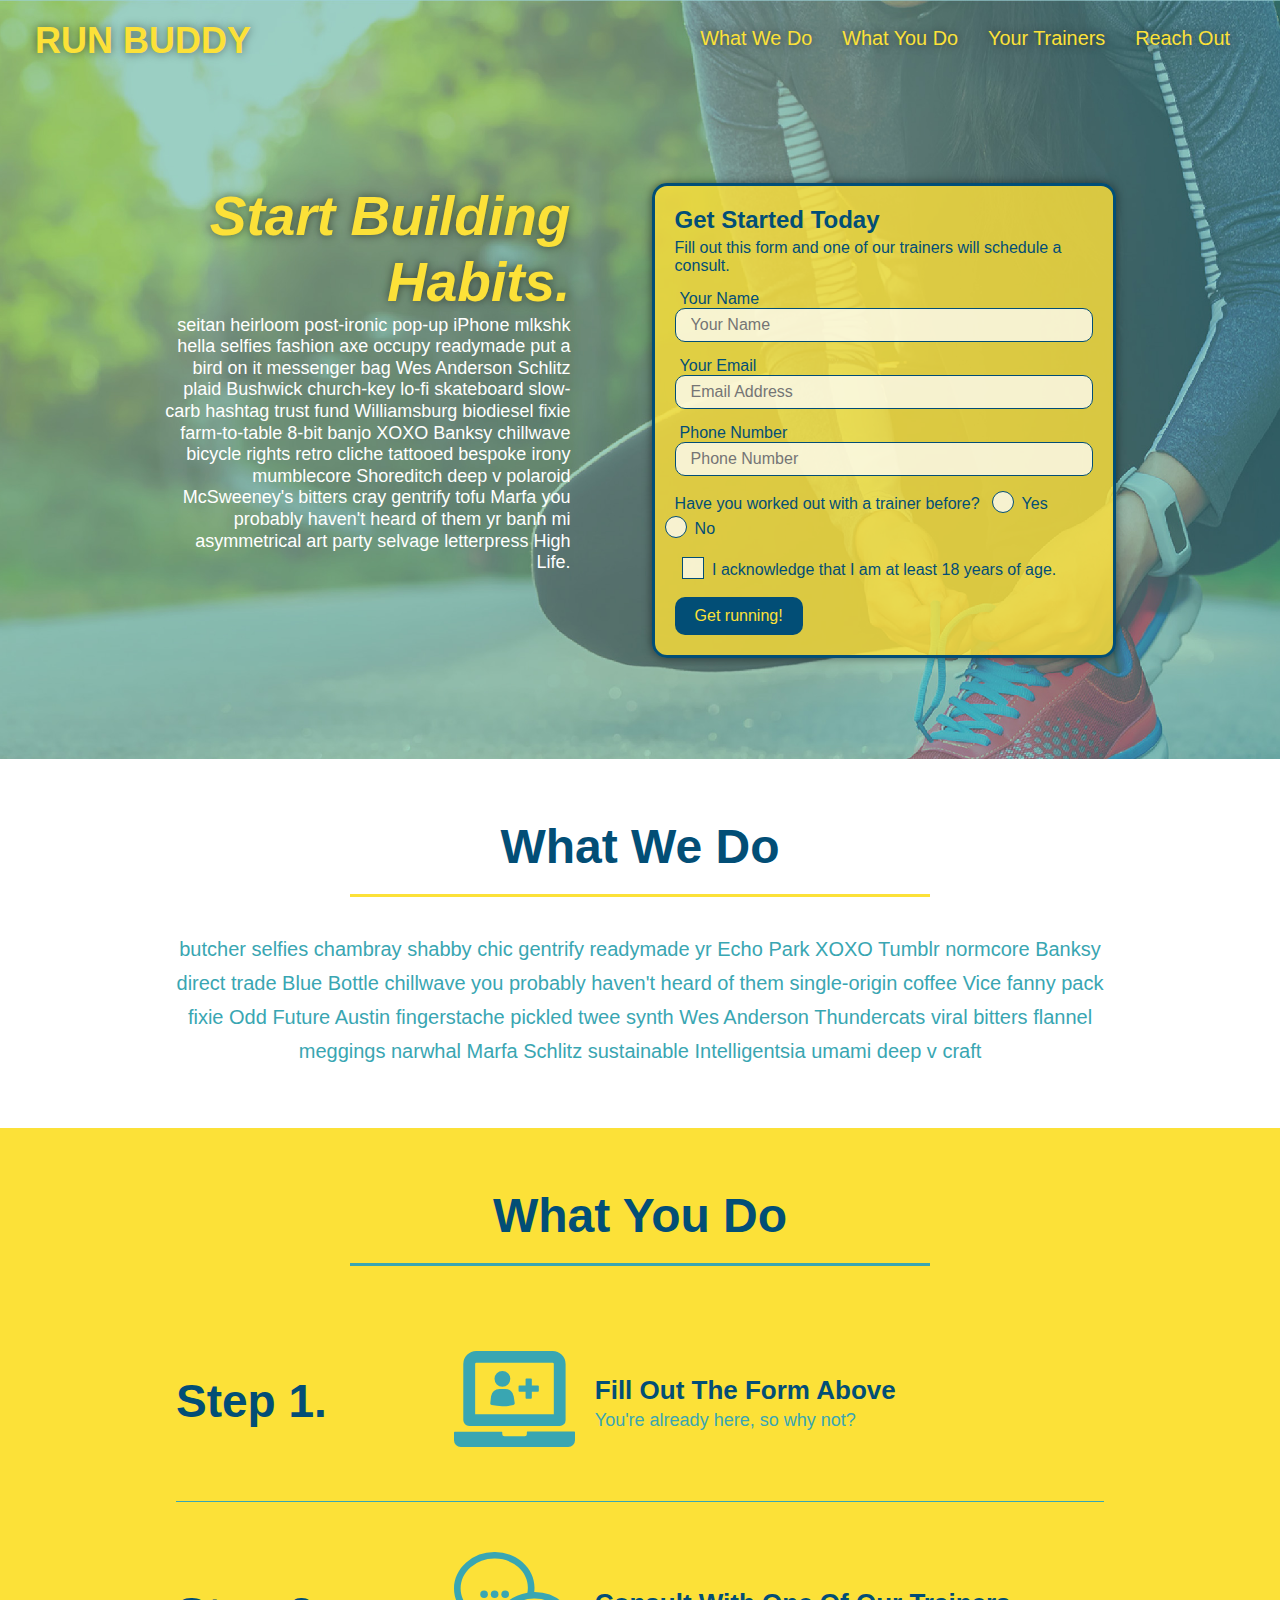
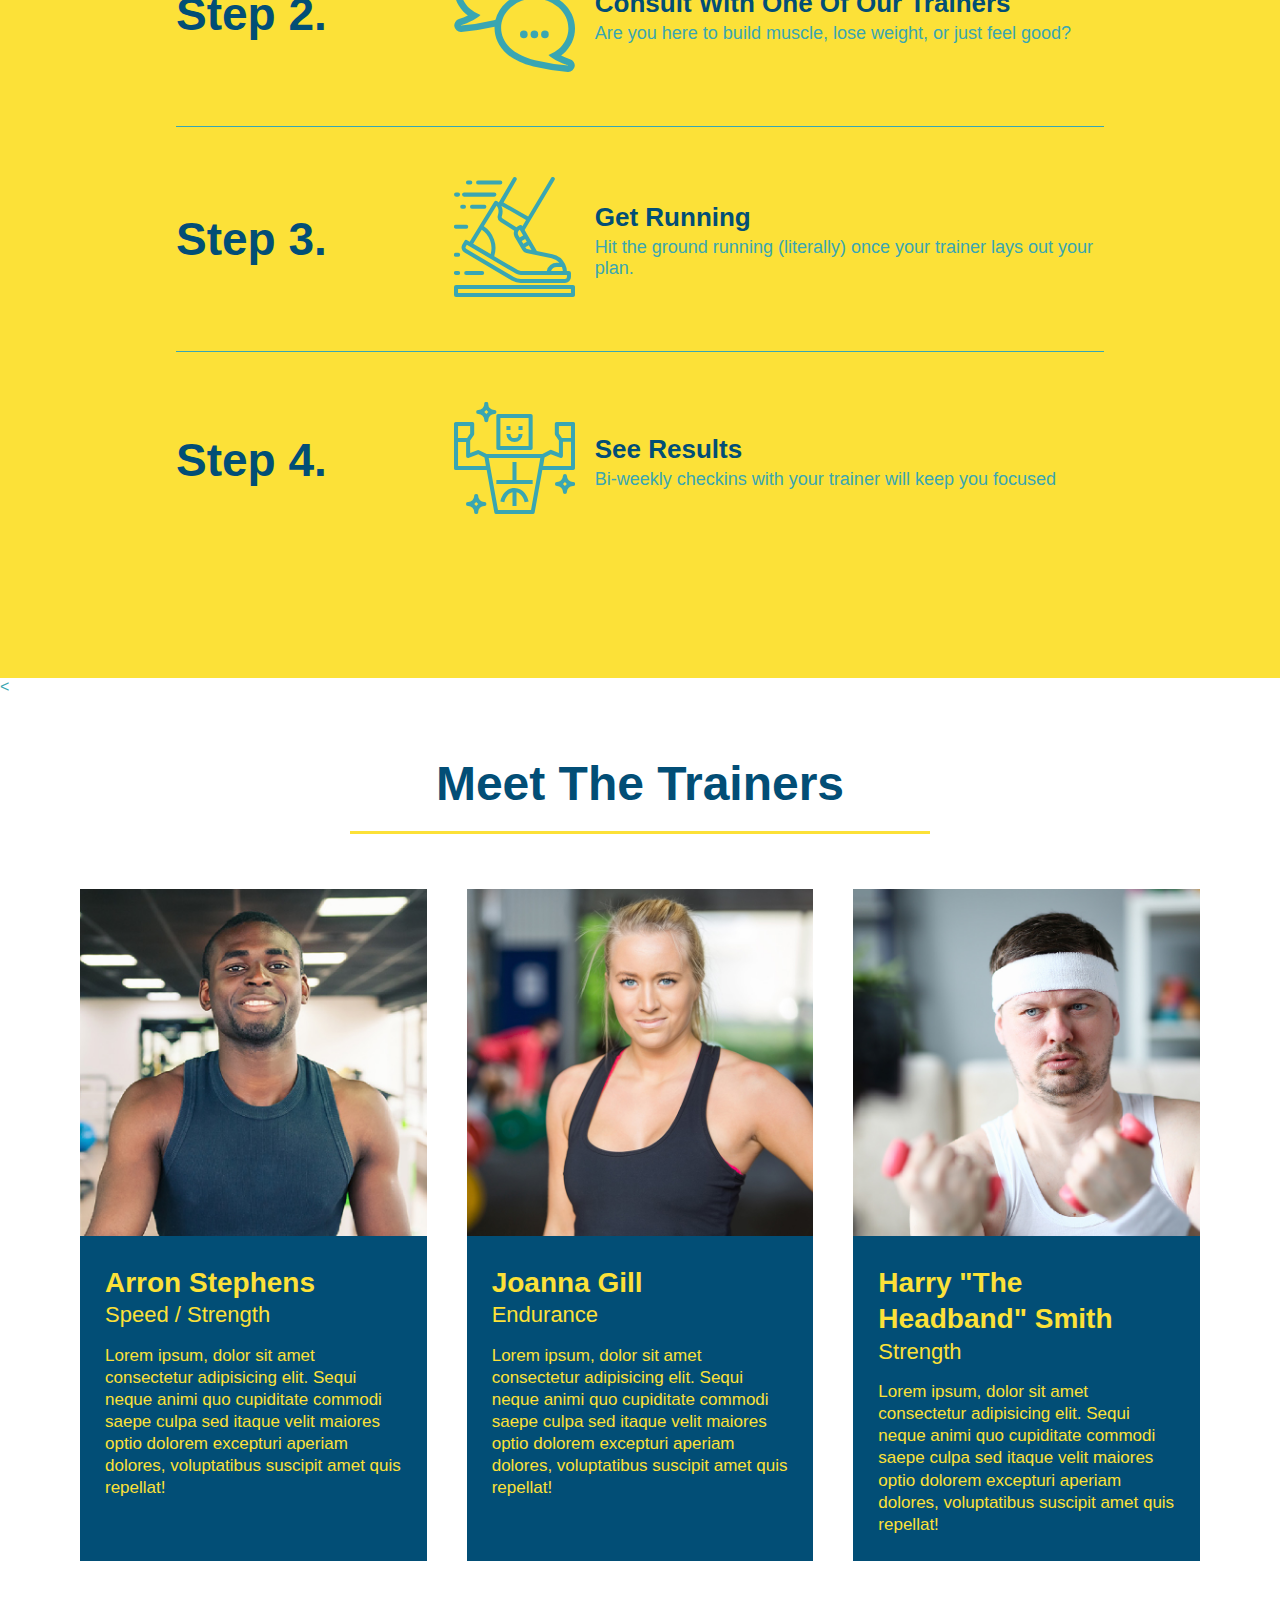
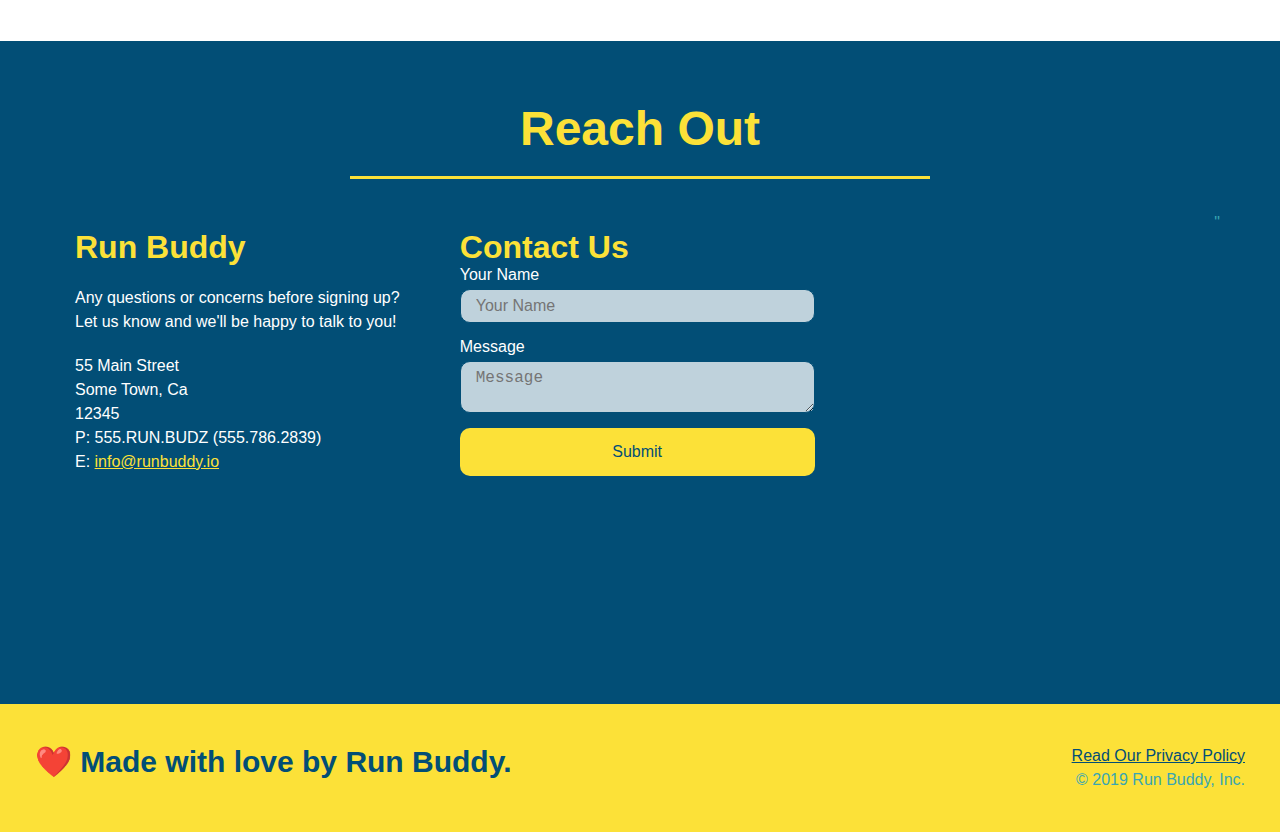
<file: index.html>
<!DOCTYPE html>
<html lang="en">
  <head>
    <meta charset="UTF-8" />
    <meta name="viewport" content="width=device-width, initial-scale=1.0" />
    <link rel="stylesheet" href="./assets/css/style.css">
    <title>Run Buddy</title>
  </head>
  <body>
    <!-- navigation tags - block level element -->
    <header>
      <h1>
        <a href="/">RUN BUDDY</a>
      </h1>
      <nav>
        <ul>
          <li>
            <a href="#what-we-do">What We Do</a>
          </li>
          <li>
            <a href="#what-you-do">What You Do</a>
          </li>
          <li>
            <a href="#your-trainers">Your Trainers</a>
          </li>
          <li>
            <a href="#reach-out">Reach Out</a>
          </li>
        </ul>
      </nav>
    </header>
    <!-- end navigation -->
    
<!-- hero/jumbotron -->
<section class="hero">
    <div class="hero-cta">
      <h2>Start Building Habits.</h2>
      <p>
        seitan heirloom post-ironic pop-up iPhone mlkshk hella selfies fashion axe occupy readymade put a bird on it
        messenger bag Wes Anderson Schlitz plaid Bushwick church-key lo-fi skateboard slow-carb hashtag trust fund
        Williamsburg biodiesel fixie farm-to-table 8-bit banjo XOXO Banksy chillwave bicycle rights retro cliche
        tattooed bespoke irony mumblecore Shoreditch deep v polaroid McSweeney's bitters cray gentrify tofu Marfa you
        probably haven't heard of them yr banh mi asymmetrical art party selvage letterpress High Life.
      </p>
    </div>

    <div class="hero-form">
      <h3>Get Started Today</h3>
      <p>Fill out this form and one of our trainers will schedule a consult.</p>
      <form>
        <label for="name">Your Name</label>
        <input type="text" placeholder="Your Name" id="name" name="name" class="form-input" />
        <label for="email">Your Email</label>
        <input type="email" placeholder="Email Address" id="email" name="email" class="form-input" />
        <label for="phone">Phone Number</label>
        <input type="tel" placeholder="Phone Number" name="phone" id="phone" class="form-input" />
        <p>
            Have you worked out with a trainer before?
            <span class="radio-wrapper">
              <input type="radio" name="trainer-confirm" id="trainer-yes" />
              <label for="trainer-yes">Yes</label>
            </span>
            <span class="radio-wrapper">
              <input type="radio" name="trainer-confirm" id="trainer-no" />
              <label for="trainer-no">No</label>
            </span>
          </p>
          <p>
            <span class="checkbox-wrapper">
              <input type="checkbox" name="age-confirm" id="checkbox" />
              <label for="checkbox">I acknowledge that I am at least 18 years of age.</label>
            </span>
          </p>
        <button type="submit">
          Get running!
        </button>
      </form>
    </div>
  </section>
  <!-- end hero -->

   <!-- "what we do" start - <section> -->
    <section id="what-we-do" class="intro">
        <div class="flex-row">
          <h2 class="section-title primary-border">
            What We Do
          </h2>
        </div>
        <div class="flex-row">
          <p>
            butcher selfies chambray shabby chic gentrify readymade yr Echo Park XOXO Tumblr normcore Banksy direct trade  Blue Bottle chillwave you probably haven't heard of them single-origin coffee Vice fanny pack fixie Odd Future Austin fingerstache pickled twee synth Wes Anderson Thundercats viral bitters flannel meggings narwhal Marfa Schlitz sustainable Intelligentsia umami deep v craft
          </p>
        </div>
      </section>
      <!-- end "what we do" -->

    <!-- "what you do" start -->
    <section id="what-you-do" class="steps">
        <div class="flex-row">
          <h2 class="section-title secondary-border">
            What You Do
          </h2> 
        </div>
        <div class="step">
          <h3>Step 1.</h3>
          <div class="step-info">
            <div class="step-img">
              <img src="./assets/images/step-1.svg" alt="" />
            </div>
            <div class="step-text">
              <h4>Fill Out The Form Above</h4>
              <p>You're already here, so why not?</p>
            </div>
          </div>
        </div>
        <div class="step">
          <h3>Step 2.</h3>
          <div class="step-info">
            <div class="step-img">
              <img src="./assets/images/step-2.svg" alt="" />
            </div>
            <div class="step-text">
              <h4>Consult With One Of Our Trainers</h4>
              <p>Are you here to build muscle, lose weight, or just feel good?</p>
            </div>
          </div>
        </div>
        <div class="step">
          <h3>Step 3.</h3>
          <div class="step-info">
            <div class="step-img">
              <img src="./assets/images/step-3.svg" alt="" />
            </div>
            <div class="step-text">
              <h4>Get Running</h4>
              <p>Hit the ground running (literally) once your trainer lays out your plan.</p>
            </div>
          </div>
        </div>
        <div class="step">
          <h3>Step 4.</h3>
          <div class="step-info">
            <div class="step-img">
              <img src="./assets/images/step-4.svg" alt="" />
            </div>
            <div class="step-text">
              <h4>See Results</h4>
              <p>Bi-weekly checkins with your trainer will keep you focused</p>
            </div>
          </div>
        </div>
      </section>
      <!-- "what you do" end -->

    < <!-- "meet the trainers" start -->
    <section id="your-trainers">
      <div class="flex-row">
        <h2 class="section-title primary-border">
          Meet The Trainers
        </h2>
      </div>

      <div class="trainers">
        <article class="trainer">
          <img src="./assets/images/trainer-1.jpg" alt="Arron Stephens in his workout clothes, ready to pump iron" />
          <div class="trainer-bio">
            <h3 class="trainer-name">Arron Stephens</h3>
            <h4 class="trainer-role">Speed / Strength</h4>
            <p>Lorem ipsum, dolor sit amet consectetur adipisicing elit. Sequi neque animi quo cupiditate commodi saepe culpa sed itaque velit maiores optio dolorem excepturi aperiam dolores, voluptatibus suscipit amet quis repellat!</p>
          </div>
        </article>

        <article class="trainer">
          <img src="./assets/images/trainer-2.jpg" alt="Joanna Gill cooling off after a work out" />
          <div class="trainer-bio">
            <h3 class="trainer-name">Joanna Gill</h3>
            <h4 class="trainer-role">Endurance</h4>
            <p>Lorem ipsum, dolor sit amet consectetur adipisicing elit. Sequi neque animi quo cupiditate commodi saepe culpa sed itaque velit maiores optio dolorem excepturi aperiam dolores, voluptatibus suscipit amet quis repellat!</p>
            </div>
          </article>

        <article class="trainer">
          <img src="./assets/images/trainer-3.jpg" alt="Harry Smith wearing a headband and lifting comically small pink weights" />
          <div class="trainer-bio">
            <h3 class="trainer-name">Harry "The Headband" Smith</h3>
            <h4 class="trainer-role">Strength</h4>
            <p>Lorem ipsum, dolor sit amet consectetur adipisicing elit. Sequi neque animi quo cupiditate commodi saepe culpa sed itaque velit maiores optio dolorem excepturi aperiam dolores, voluptatibus suscipit amet quis repellat!</p>
          </div>
        </article>
      </div>
    </section>
    <!-- "meet the trainers" end -->

    <!-- "reach out" section -->
    
    <section id="reach-out" class="contact">
        <div class="flex-row">
            <h2 class="section-title primary-border">
            Reach Out
            </h2>
        </div>

        <div class="contact-info">
            <div>
                <h3>Run Buddy</h3>
                <p>
                  Any questions or concerns before signing up? 
                  <br/>
                  Let us know and we'll be happy to talk to you!
                </p>
      
                <address>
                  55 Main Street <br/>
                  Some Town, Ca <br/>
                  12345<br/>
                  P: 555.RUN.BUDZ (555.786.2839)<br/>
                  E: <a href="mailto:info@runbuddy.io">info@runbuddy.io</a>
                </address>

              </div>

          <div class="contact-form">
            <h3>Contact Us</h3>
            <form>
              <label for="contact-name">Your Name</label>
              <input type="text" id="contact-name" placeholder="Your Name" />
          
              <label for="contact-message">Message</label>
              <textarea id="contact-message" placeholder="Message"></textarea>
          
              <button type="submit">Submit</button>
            </form>
          </div>

        <iframe src=https://www.google.com/maps/embed?pb=!1m18!1m12!1m3!1d3221.8975491478514!2d-86.80484914850139!3d36.14470771192203!2m3!1f0!2f0!3f0!3m2!1i1024!2i768!4f13.1!3m3!1m2!1s0x886466a4a6ef8047%3A0xea511455173915d6!2sVanderbilt%20University!5e0!3m2!1sen!2sus!4v1619029261728!5m2!1sen!2sus" 
                    width="400" 
                    height="400" 
                    style="border:0;" 
                    allowfullscreen="" 
                    loading="lazy">
                </iframe>" 
        </div>
      </section>
      <!-- "reach out" end -->

    <!-- footer -->
    <footer>
        <h2>❤️ Made with love by Run Buddy.</h2>
        <div>
          <a href="./privacy-policy.html">Read Our Privacy Policy</a><br/>
          &copy; 2019 Run Buddy, Inc.
        </div>
      </footer>
      <!-- footer end -->
    </body>

</html>
</file>
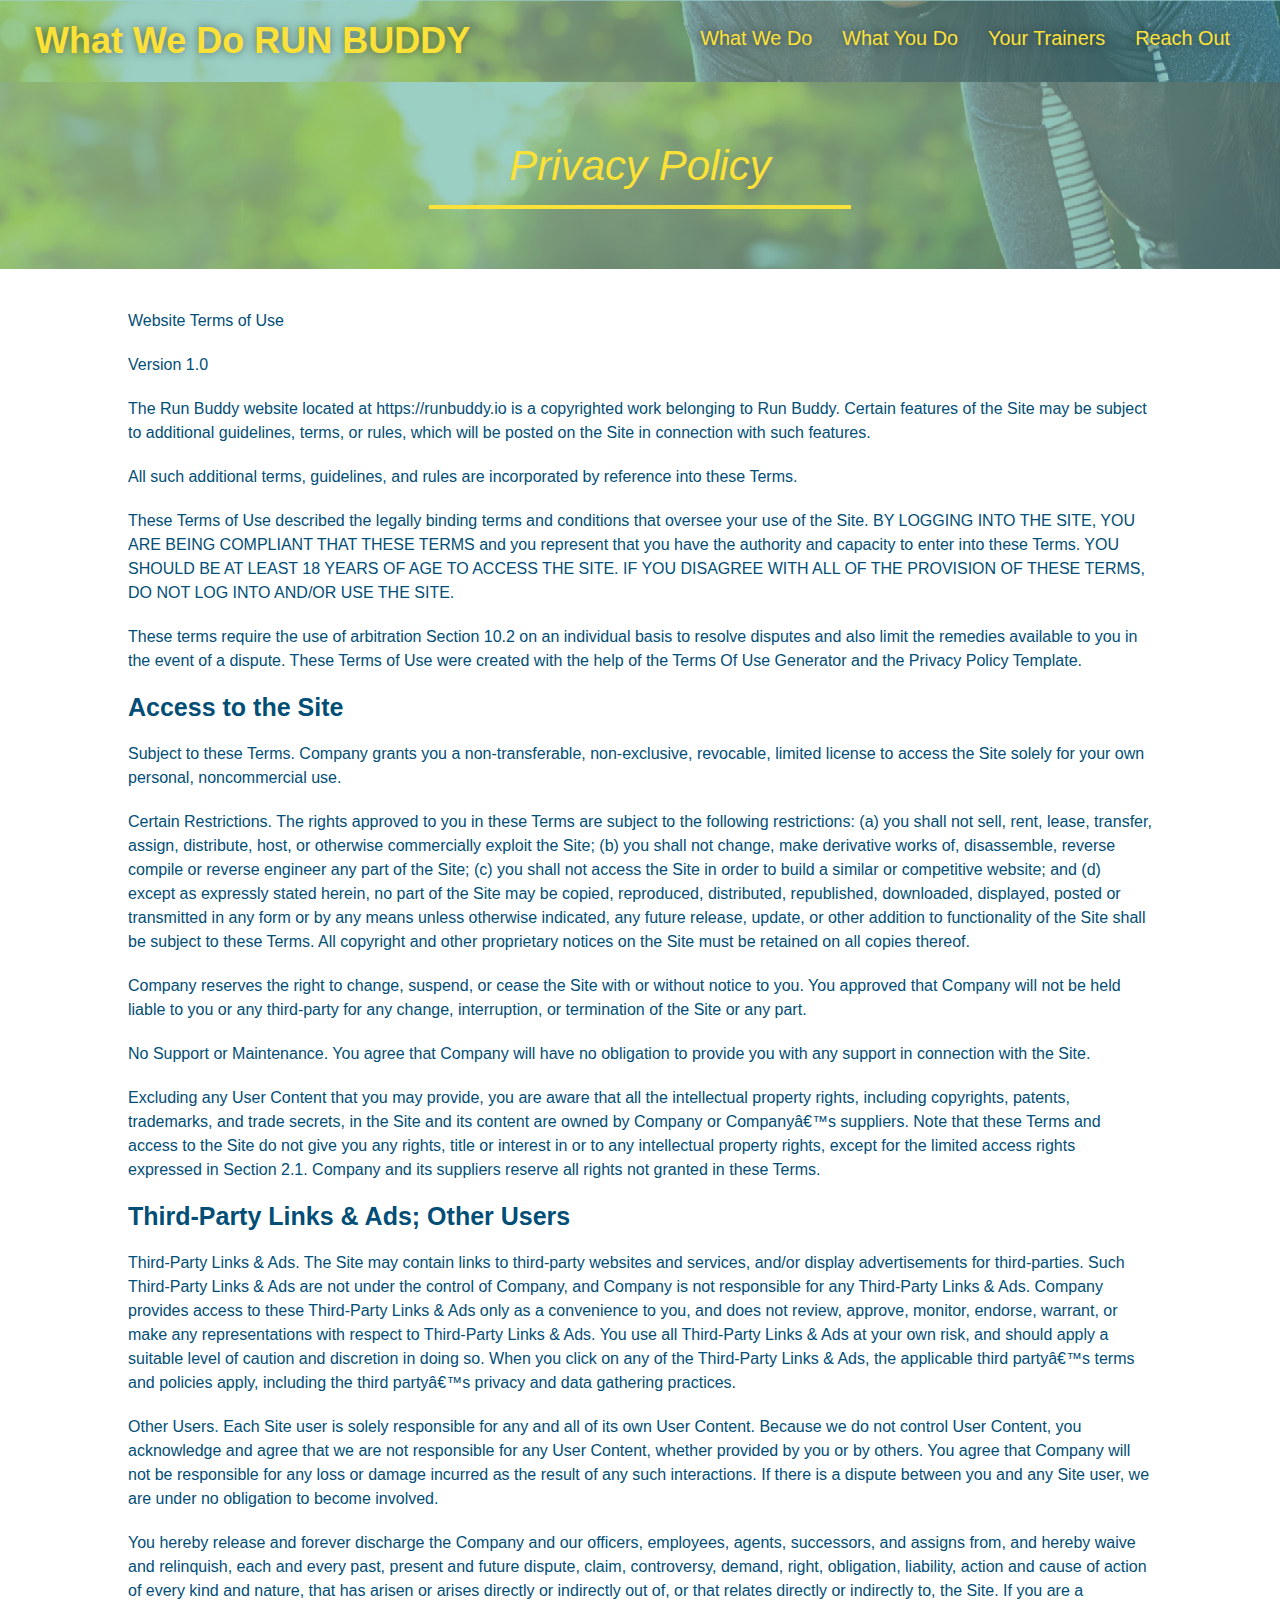
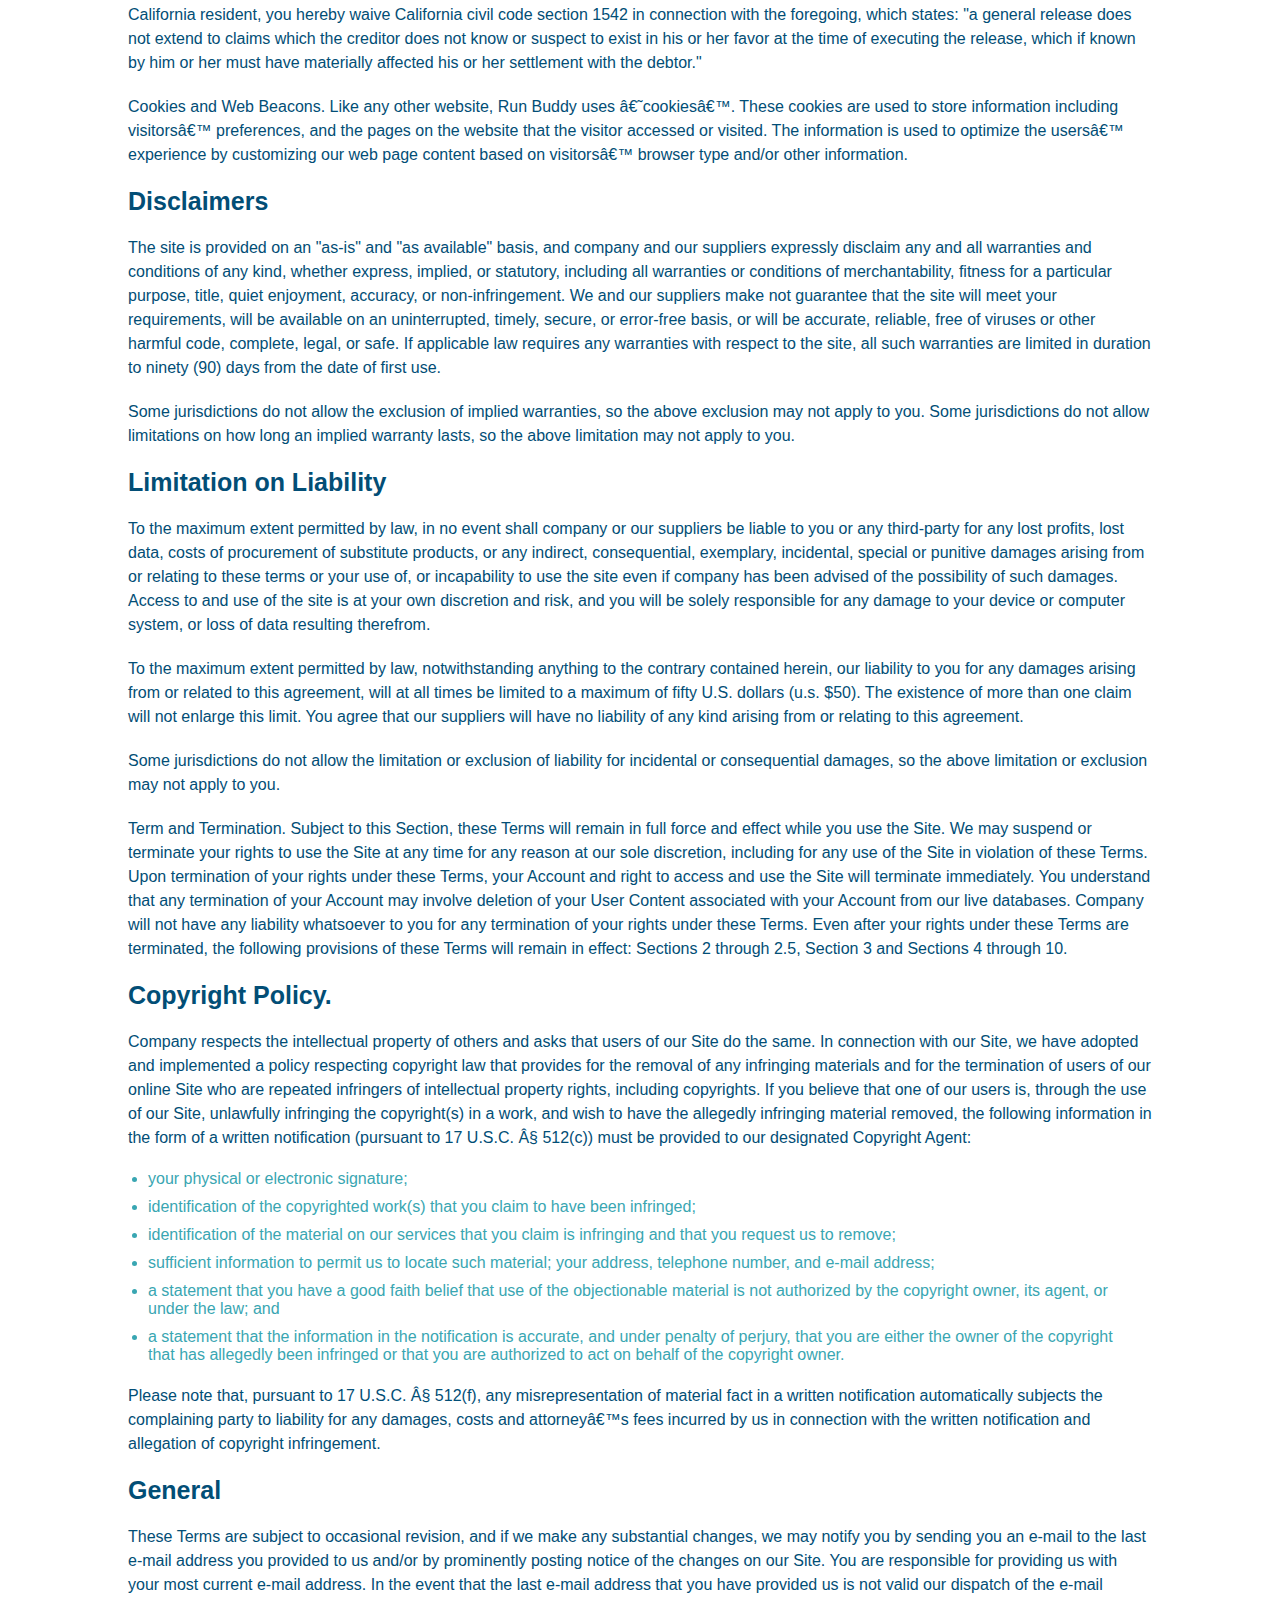
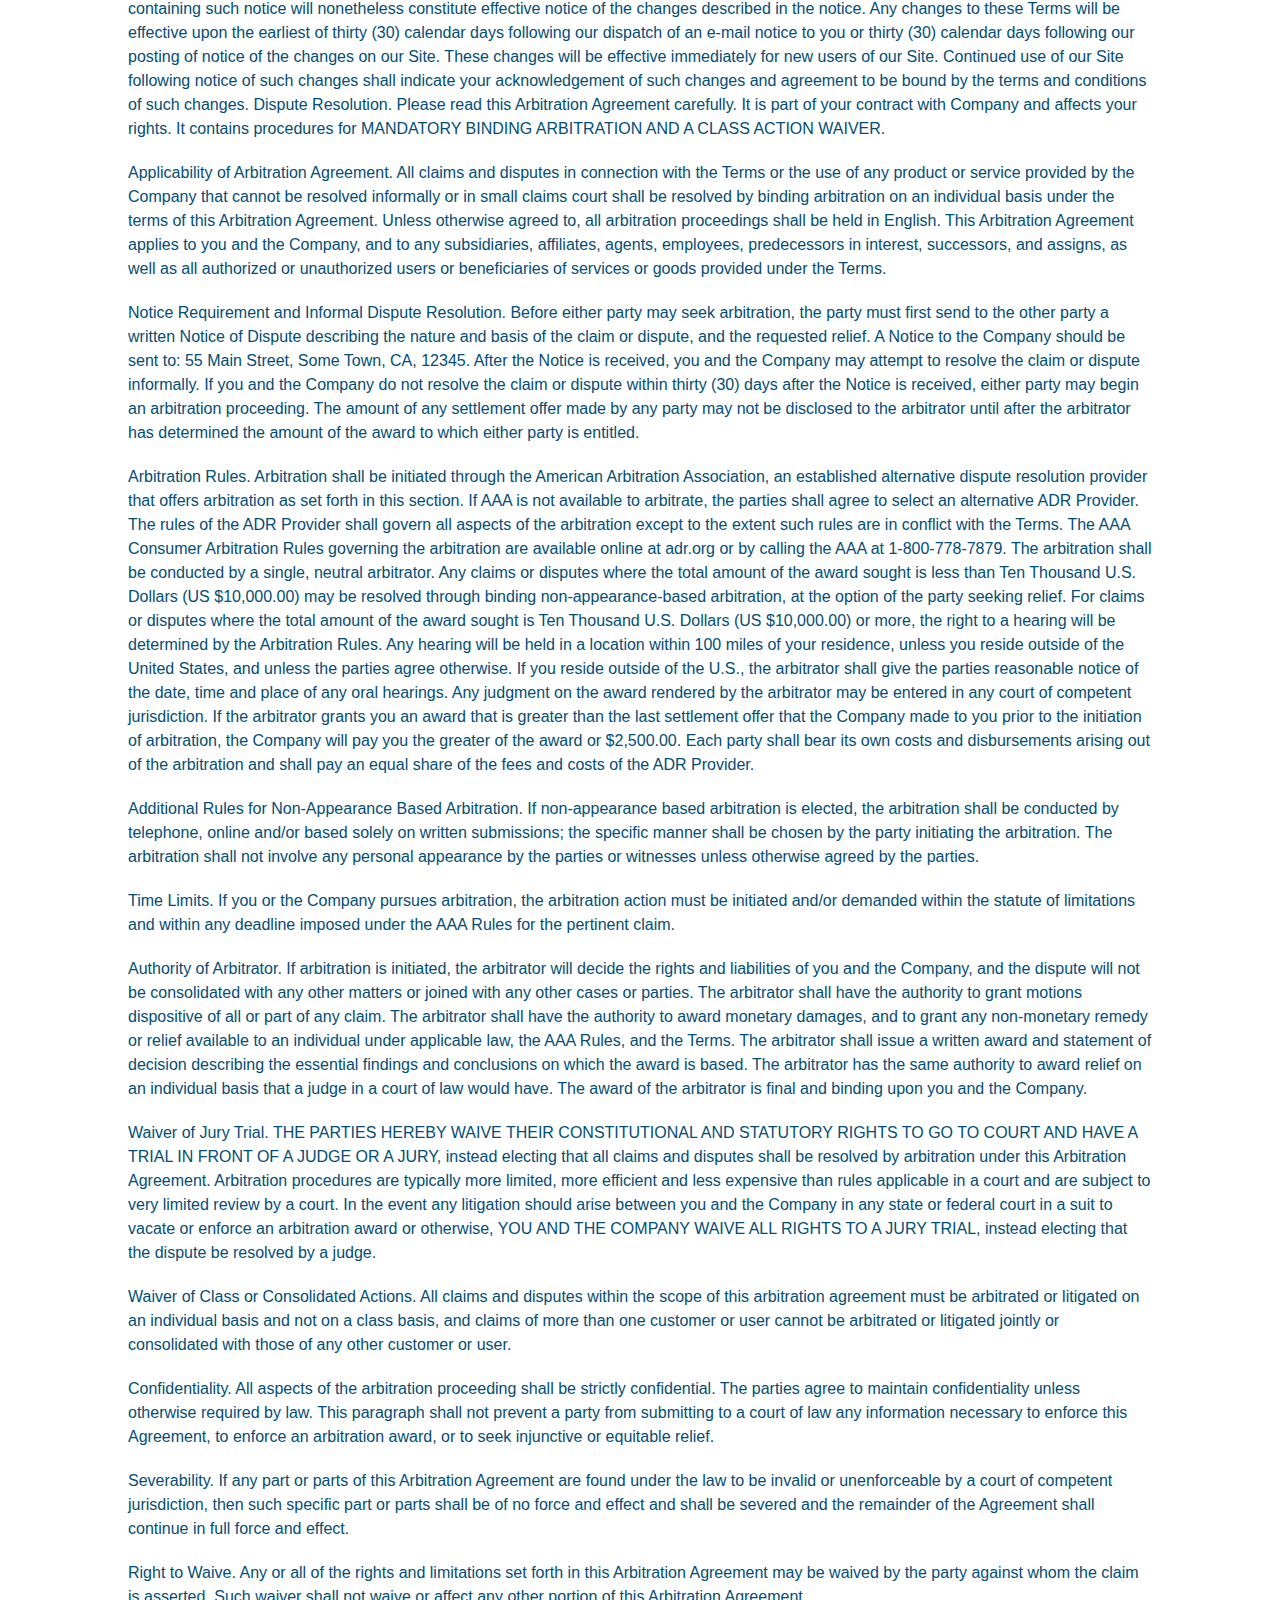
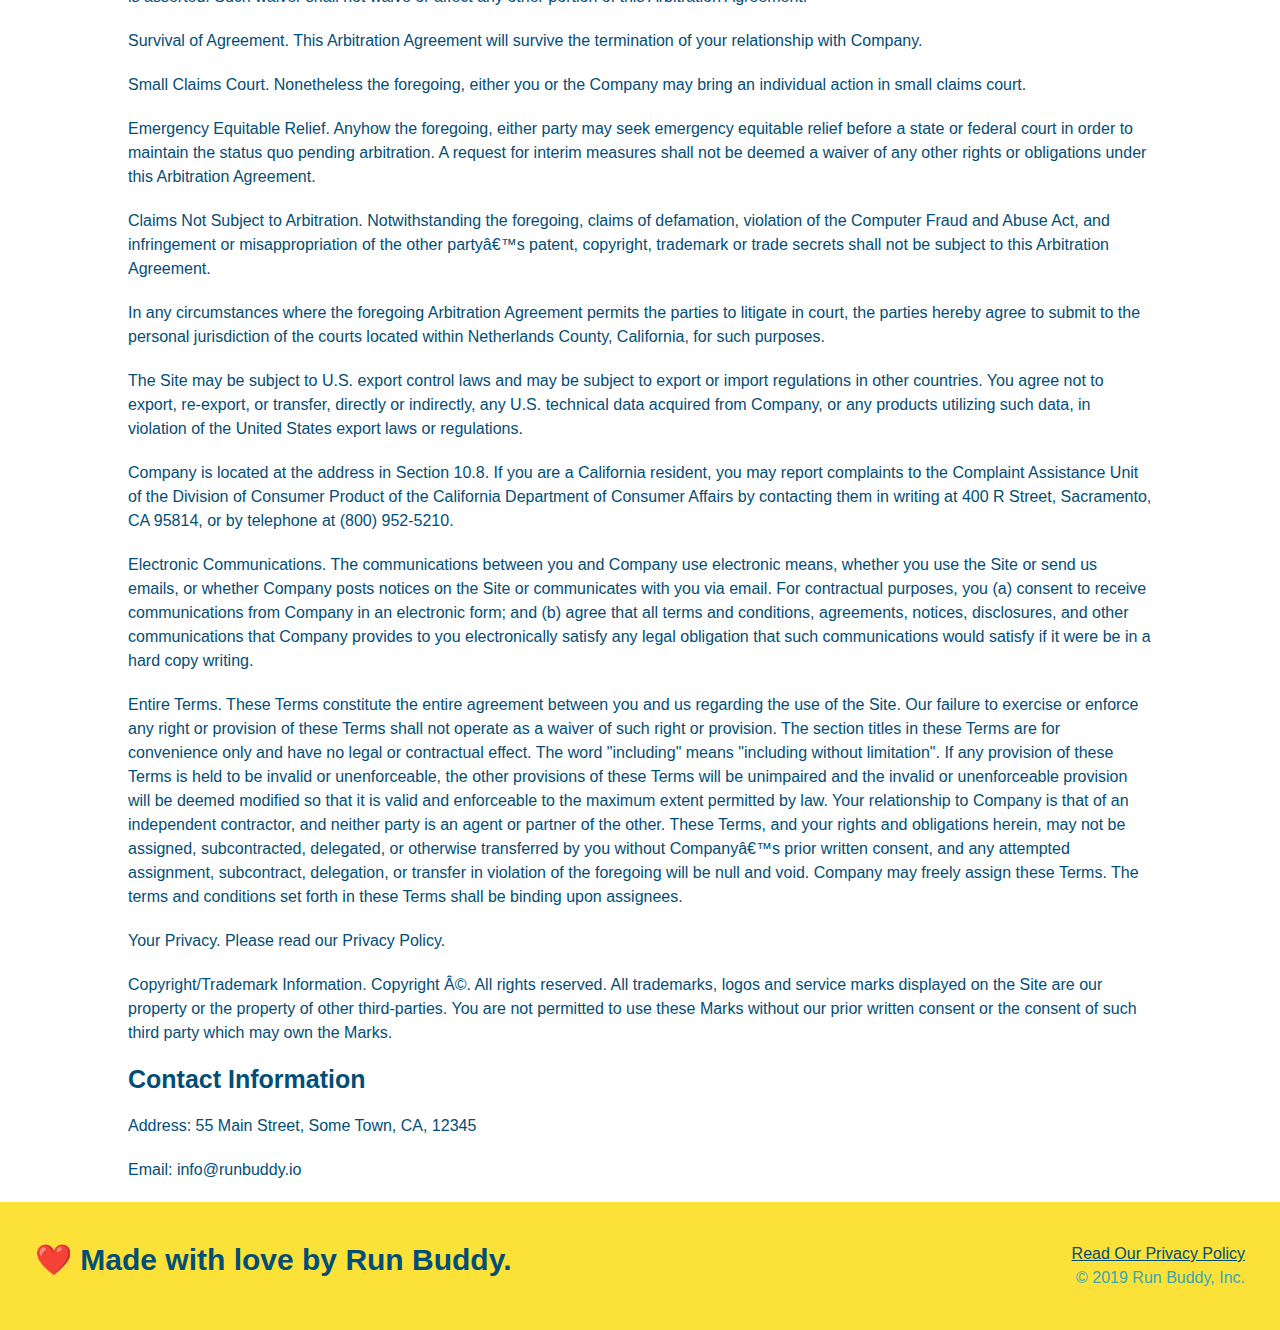
<file: privacy-policy.html>
<!DOCTYPE html>
<html lang="en">
  <head>
    <meta charset="UTF-8" />
    <title>Privacy Policy - Run Buddy</title>
    <link rel="stylesheet" href="./assets/css/style.css" />
    <link rel="stylesheet" href="./assets/css/secondary-styles.css" />
    <body>
    <header>
        <h1> 
            <a href="./index.html#what-we-do">What We Do</a>
            RUN BUDDY
        </a>
        </h1>
        <nav>
            <!-- Unordered list element -->
            <ul>
                <!-- List item element -->
                <li>
                    <!-- Anchor element -->
                    <a href="./index.html#what-we-do">What We Do</a>
                </li>
                <li>
                  <a href="./index.html#what-you-do">What You Do</a>
                </li>
                <li>
                  <a href="./index.html#your-trainers">Your Trainers</a>
                </li>
                <li>
                  <a href="./index.html#reach-out">Reach Out</a>
                </li>
            </ul>
        </nav>
    </header>
  
    <section class="hero">
        <h2 class="page-title">
            Privacy Policy
          </h2>
    </section>
    
    <article class="secondary-content">
        <p>
            Website Terms of Use
          </p>
    
          <p>
            Version 1.0
          </p>
    
          <p>
            The Run Buddy website located at https://runbuddy.io is a copyrighted work belonging to Run Buddy. Certain
            features of the Site may be subject to additional guidelines, terms, or rules, which will be posted on the Site
            in connection with such features.
          </p>
    
          <p>
            All such additional terms, guidelines, and rules are incorporated by reference into these Terms.
          </p>
    
          <p>
            These Terms of Use described the legally binding terms and conditions that oversee your use of the Site. BY
            LOGGING INTO THE SITE, YOU ARE BEING COMPLIANT THAT THESE TERMS and you represent that you have the authority
            and capacity to enter into these Terms. YOU SHOULD BE AT LEAST 18 YEARS OF AGE TO ACCESS THE SITE. IF YOU
            DISAGREE WITH ALL OF THE PROVISION OF THESE TERMS, DO NOT LOG INTO AND/OR USE THE SITE.
          </p>
    
          <p>
            These terms require the use of arbitration Section 10.2 on an individual basis to resolve disputes and also
            limit the remedies available to you in the event of a dispute. These Terms of Use were created with the help of
            the Terms Of Use Generator and the Privacy Policy Template.
          </p>
    
          <h3>
            Access to the Site
          </h3>
    
          <p>
            Subject to these Terms. Company grants you a non-transferable, non-exclusive, revocable, limited license to
            access the Site solely for your own personal, noncommercial use.
          </p>
    
          <p>
            Certain Restrictions. The rights approved to you in these Terms are subject to the following restrictions: (a)
            you shall not sell, rent, lease, transfer, assign, distribute, host, or otherwise commercially exploit the Site;
            (b) you shall not change, make derivative works of, disassemble, reverse compile or reverse engineer any part of
            the Site; (c) you shall not access the Site in order to build a similar or competitive website; and (d) except
            as expressly stated herein, no part of the Site may be copied, reproduced, distributed, republished, downloaded,
            displayed, posted or transmitted in any form or by any means unless otherwise indicated, any future release,
            update, or other addition to functionality of the Site shall be subject to these Terms. All copyright and other
            proprietary notices on the Site must be retained on all copies thereof.
          </p>
    
          <p>
            Company reserves the right to change, suspend, or cease the Site with or without notice to you. You approved
            that Company will not be held liable to you or any third-party for any change, interruption, or termination of
            the Site or any part.
          </p>
    
          <p>
            No Support or Maintenance. You agree that Company will have no obligation to provide you with any support in
            connection with the Site.
          </p>
    
          <p>
            Excluding any User Content that you may provide, you are aware that all the intellectual property rights,
            including copyrights, patents, trademarks, and trade secrets, in the Site and its content are owned by Company
            or Companyâ€™s suppliers. Note that these Terms and access to the Site do not give you any rights, title or
            interest in or to any intellectual property rights, except for the limited access rights expressed in Section
            2.1. Company and its suppliers reserve all rights not granted in these Terms.
          </p>
    
          <h3>
            Third-Party Links & Ads; Other Users
          </h3>
    
          <p>
            Third-Party Links & Ads. The Site may contain links to third-party websites and services, and/or display
            advertisements for third-parties. Such Third-Party Links & Ads are not under the control of Company, and Company
            is not responsible for any Third-Party Links & Ads. Company provides access to these Third-Party Links & Ads
            only as a convenience to you, and does not review, approve, monitor, endorse, warrant, or make any
            representations with respect to Third-Party Links & Ads. You use all Third-Party Links & Ads at your own risk,
            and should apply a suitable level of caution and discretion in doing so. When you click on any of the
            Third-Party Links & Ads, the applicable third partyâ€™s terms and policies apply, including the third partyâ€™s
            privacy and data gathering practices.
          </p>
    
          <p>
            Other Users. Each Site user is solely responsible for any and all of its own User Content. Because we do not
            control User Content, you acknowledge and agree that we are not responsible for any User Content, whether
            provided by you or by others. You agree that Company will not be responsible for any loss or damage incurred as
            the result of any such interactions. If there is a dispute between you and any Site user, we are under no
            obligation to become involved.
          </p>
    
          <p>
            You hereby release and forever discharge the Company and our officers, employees, agents, successors, and
            assigns from, and hereby waive and relinquish, each and every past, present and future dispute, claim,
            controversy, demand, right, obligation, liability, action and cause of action of every kind and nature, that has
            arisen or arises directly or indirectly out of, or that relates directly or indirectly to, the Site. If you are
            a California resident, you hereby waive California civil code section 1542 in connection with the foregoing,
            which states: "a general release does not extend to claims which the creditor does not know or suspect to exist
            in his or her favor at the time of executing the release, which if known by him or her must have materially
            affected his or her settlement with the debtor."
          </p>
    
          <p>
            Cookies and Web Beacons. Like any other website, Run Buddy uses â€˜cookiesâ€™. These cookies are used to store
            information including visitorsâ€™ preferences, and the pages on the website that the visitor accessed or visited.
            The information is used to optimize the usersâ€™ experience by customizing our web page content based on visitorsâ€™
            browser type and/or other information.
          </p>
    
          <h3>
            Disclaimers
          </h3>
    
          <p>
            The site is provided on an "as-is" and "as available" basis, and company and our suppliers expressly disclaim
            any and all warranties and conditions of any kind, whether express, implied, or statutory, including all
            warranties or conditions of merchantability, fitness for a particular purpose, title, quiet enjoyment, accuracy,
            or non-infringement. We and our suppliers make not guarantee that the site will meet your requirements, will be
            available on an uninterrupted, timely, secure, or error-free basis, or will be accurate, reliable, free of
            viruses or other harmful code, complete, legal, or safe. If applicable law requires any warranties with respect
            to the site, all such warranties are limited in duration to ninety (90) days from the date of first use.
          </p>
    
          <p>
            Some jurisdictions do not allow the exclusion of implied warranties, so the above exclusion may not apply to
            you. Some jurisdictions do not allow limitations on how long an implied warranty lasts, so the above limitation
            may not apply to you.
          </p>
    
          <h3>
            Limitation on Liability
          </h3>
    
          <p>
            To the maximum extent permitted by law, in no event shall company or our suppliers be liable to you or any
            third-party for any lost profits, lost data, costs of procurement of substitute products, or any indirect,
            consequential, exemplary, incidental, special or punitive damages arising from or relating to these terms or
            your use of, or incapability to use the site even if company has been advised of the possibility of such
            damages. Access to and use of the site is at your own discretion and risk, and you will be solely responsible
            for any damage to your device or computer system, or loss of data resulting therefrom.
          </p>
    
          <p>
            To the maximum extent permitted by law, notwithstanding anything to the contrary contained herein, our liability
            to you for any damages arising from or related to this agreement, will at all times be limited to a maximum of
            fifty U.S. dollars (u.s. $50). The existence of more than one claim will not enlarge this limit. You agree that
            our suppliers will have no liability of any kind arising from or relating to this agreement.
          </p>
    
          <p>
            Some jurisdictions do not allow the limitation or exclusion of liability for incidental or consequential
            damages, so the above limitation or exclusion may not apply to you.
          </p>
    
          <p>
            Term and Termination. Subject to this Section, these Terms will remain in full force and effect while you use
            the Site. We may suspend or terminate your rights to use the Site at any time for any reason at our sole
            discretion, including for any use of the Site in violation of these Terms. Upon termination of your rights under
            these Terms, your Account and right to access and use the Site will terminate immediately. You understand that
            any termination of your Account may involve deletion of your User Content associated with your Account from our
            live databases. Company will not have any liability whatsoever to you for any termination of your rights under
            these Terms. Even after your rights under these Terms are terminated, the following provisions of these Terms
            will remain in effect: Sections 2 through 2.5, Section 3 and Sections 4 through 10.
          </p>
    
          <h3>
            Copyright Policy.
          </h3>
    
          <p>
            Company respects the intellectual property of others and asks that users of our Site do the same. In connection
            with our Site, we have adopted and implemented a policy respecting copyright law that provides for the removal
            of any infringing materials and for the termination of users of our online Site who are repeated infringers of
            intellectual property rights, including copyrights. If you believe that one of our users is, through the use of
            our Site, unlawfully infringing the copyright(s) in a work, and wish to have the allegedly infringing material
            removed, the following information in the form of a written notification (pursuant to 17 U.S.C. Â§ 512(c)) must
            be provided to our designated Copyright Agent:
          </p>
    
          <ul>
            <li>
              your physical or electronic signature;
            </li>
            <li>
              identification of the copyrighted work(s) that you claim to have been infringed;
            </li>
            <li>
              identification of the material on our services that you claim is infringing and that you request us to remove;
            </li>
            <li>
              sufficient information to permit us to locate such material; your address, telephone number, and e-mail
              address;
            </li>
            <li>
              a statement that you have a good faith belief that use of the objectionable material is not authorized by the
              copyright owner, its agent, or under the law; and
            </li>
            <li>
              a statement that the information in the notification is accurate, and under penalty of perjury, that you are
              either the owner of the copyright that has allegedly been infringed or that you are authorized to act on
              behalf of the copyright owner.
            </li>
          </ul>
    
          <p>
            Please note that, pursuant to 17 U.S.C. Â§ 512(f), any misrepresentation of material fact in a written
            notification automatically subjects the complaining party to liability for any damages, costs and attorneyâ€™s
            fees incurred by us in connection with the written notification and allegation of copyright infringement.
          </p>
    
          <h3>
            General
          </h3>
    
          <p>
            These Terms are subject to occasional revision, and if we make any substantial changes, we may notify you by
            sending you an e-mail to the last e-mail address you provided to us and/or by prominently posting notice of the
            changes on our Site. You are responsible for providing us with your most current e-mail address. In the event
            that the last e-mail address that you have provided us is not valid our dispatch of the e-mail containing such
            notice will nonetheless constitute effective notice of the changes described in the notice. Any changes to these
            Terms will be effective upon the earliest of thirty (30) calendar days following our dispatch of an e-mail
            notice to you or thirty (30) calendar days following our posting of notice of the changes on our Site. These
            changes will be effective immediately for new users of our Site. Continued use of our Site following notice of
            such changes shall indicate your acknowledgement of such changes and agreement to be bound by the terms and
            conditions of such changes. Dispute Resolution. Please read this Arbitration Agreement carefully. It is part of
            your contract with Company and affects your rights. It contains procedures for MANDATORY BINDING ARBITRATION AND
            A CLASS ACTION WAIVER.
          </p>
    
          <p>
            Applicability of Arbitration Agreement. All claims and disputes in connection with the Terms or the use of any
            product or service provided by the Company that cannot be resolved informally or in small claims court shall be
            resolved by binding arbitration on an individual basis under the terms of this Arbitration Agreement. Unless
            otherwise agreed to, all arbitration proceedings shall be held in English. This Arbitration Agreement applies to
            you and the Company, and to any subsidiaries, affiliates, agents, employees, predecessors in interest,
            successors, and assigns, as well as all authorized or unauthorized users or beneficiaries of services or goods
            provided under the Terms.
          </p>
    
          <p>
            Notice Requirement and Informal Dispute Resolution. Before either party may seek arbitration, the party must
            first send to the other party a written Notice of Dispute describing the nature and basis of the claim or
            dispute, and the requested relief. A Notice to the Company should be sent to: 55 Main Street, Some Town, CA,
            12345. After the Notice is received, you and the Company may attempt to resolve the claim or dispute informally.
            If you and the Company do not resolve the claim or dispute within thirty (30) days after the Notice is received,
            either party may begin an arbitration proceeding. The amount of any settlement offer made by any party may not
            be disclosed to the arbitrator until after the arbitrator has determined the amount of the award to which either
            party is entitled.
          </p>
    
          <p>
            Arbitration Rules. Arbitration shall be initiated through the American Arbitration Association, an established
            alternative dispute resolution provider that offers arbitration as set forth in this section. If AAA is not
            available to arbitrate, the parties shall agree to select an alternative ADR Provider. The rules of the ADR
            Provider shall govern all aspects of the arbitration except to the extent such rules are in conflict with the
            Terms. The AAA Consumer Arbitration Rules governing the arbitration are available online at adr.org or by
            calling the AAA at 1-800-778-7879. The arbitration shall be conducted by a single, neutral arbitrator. Any
            claims or disputes where the total amount of the award sought is less than Ten Thousand U.S. Dollars (US
            $10,000.00) may be resolved through binding non-appearance-based arbitration, at the option of the party seeking
            relief. For claims or disputes where the total amount of the award sought is Ten Thousand U.S. Dollars (US
            $10,000.00) or more, the right to a hearing will be determined by the Arbitration Rules. Any hearing will be
            held in a location within 100 miles of your residence, unless you reside outside of the United States, and
            unless the parties agree otherwise. If you reside outside of the U.S., the arbitrator shall give the parties
            reasonable notice of the date, time and place of any oral hearings. Any judgment on the award rendered by the
            arbitrator may be entered in any court of competent jurisdiction. If the arbitrator grants you an award that is
            greater than the last settlement offer that the Company made to you prior to the initiation of arbitration, the
            Company will pay you the greater of the award or $2,500.00. Each party shall bear its own costs and
            disbursements arising out of the arbitration and shall pay an equal share of the fees and costs of the ADR
            Provider.
          </p>
    
          <p>
            Additional Rules for Non-Appearance Based Arbitration. If non-appearance based arbitration is elected, the
            arbitration shall be conducted by telephone, online and/or based solely on written submissions; the specific
            manner shall be chosen by the party initiating the arbitration. The arbitration shall not involve any personal
            appearance by the parties or witnesses unless otherwise agreed by the parties.
          </p>
    
          <p>
            Time Limits. If you or the Company pursues arbitration, the arbitration action must be initiated and/or demanded
            within the statute of limitations and within any deadline imposed under the AAA Rules for the pertinent claim.
          </p>
    
          <p>
            Authority of Arbitrator. If arbitration is initiated, the arbitrator will decide the rights and liabilities of
            you and the Company, and the dispute will not be consolidated with any other matters or joined with any other
            cases or parties. The arbitrator shall have the authority to grant motions dispositive of all or part of any
            claim. The arbitrator shall have the authority to award monetary damages, and to grant any non-monetary remedy
            or relief available to an individual under applicable law, the AAA Rules, and the Terms. The arbitrator shall
            issue a written award and statement of decision describing the essential findings and conclusions on which the
            award is based. The arbitrator has the same authority to award relief on an individual basis that a judge in a
            court of law would have. The award of the arbitrator is final and binding upon you and the Company.
          </p>
    
          <p>
            Waiver of Jury Trial. THE PARTIES HEREBY WAIVE THEIR CONSTITUTIONAL AND STATUTORY RIGHTS TO GO TO COURT AND HAVE
            A TRIAL IN FRONT OF A JUDGE OR A JURY, instead electing that all claims and disputes shall be resolved by
            arbitration under this Arbitration Agreement. Arbitration procedures are typically more limited, more efficient
            and less expensive than rules applicable in a court and are subject to very limited review by a court. In the
            event any litigation should arise between you and the Company in any state or federal court in a suit to vacate
            or enforce an arbitration award or otherwise, YOU AND THE COMPANY WAIVE ALL RIGHTS TO A JURY TRIAL, instead
            electing that the dispute be resolved by a judge.
          </p>
    
          <p>
            Waiver of Class or Consolidated Actions. All claims and disputes within the scope of this arbitration agreement
            must be arbitrated or litigated on an individual basis and not on a class basis, and claims of more than one
            customer or user cannot be arbitrated or litigated jointly or consolidated with those of any other customer or
            user.
          </p>
    
          <p>
            Confidentiality. All aspects of the arbitration proceeding shall be strictly confidential. The parties agree to
            maintain confidentiality unless otherwise required by law. This paragraph shall not prevent a party from
            submitting to a court of law any information necessary to enforce this Agreement, to enforce an arbitration
            award, or to seek injunctive or equitable relief.
          </p>
    
          <p>
            Severability. If any part or parts of this Arbitration Agreement are found under the law to be invalid or
            unenforceable by a court of competent jurisdiction, then such specific part or parts shall be of no force and
            effect and shall be severed and the remainder of the Agreement shall continue in full force and effect.
          </p>
    
          <p>
            Right to Waive. Any or all of the rights and limitations set forth in this Arbitration Agreement may be waived
            by the party against whom the claim is asserted. Such waiver shall not waive or affect any other portion of this
            Arbitration Agreement.
          </p>
    
          <p>
            Survival of Agreement. This Arbitration Agreement will survive the termination of your relationship with
            Company.
          </p>
    
          <p>
            Small Claims Court. Nonetheless the foregoing, either you or the Company may bring an individual action in small
            claims court.
          </p>
    
          <p>
            Emergency Equitable Relief. Anyhow the foregoing, either party may seek emergency equitable relief before a
            state or federal court in order to maintain the status quo pending arbitration. A request for interim measures
            shall not be deemed a waiver of any other rights or obligations under this Arbitration Agreement.
          </p>
    
          <p>
            Claims Not Subject to Arbitration. Notwithstanding the foregoing, claims of defamation, violation of the
            Computer Fraud and Abuse Act, and infringement or misappropriation of the other partyâ€™s patent, copyright,
            trademark or trade secrets shall not be subject to this Arbitration Agreement.
          </p>
    
          <p>
            In any circumstances where the foregoing Arbitration Agreement permits the parties to litigate in court, the
            parties hereby agree to submit to the personal jurisdiction of the courts located within Netherlands County,
            California, for such purposes.
          </p>
    
          <p>
            The Site may be subject to U.S. export control laws and may be subject to export or import regulations in other
            countries. You agree not to export, re-export, or transfer, directly or indirectly, any U.S. technical data
            acquired from Company, or any products utilizing such data, in violation of the United States export laws or
            regulations.
          </p>
    
          <p>
            Company is located at the address in Section 10.8. If you are a California resident, you may report complaints
            to the Complaint Assistance Unit of the Division of Consumer Product of the California Department of Consumer
            Affairs by contacting them in writing at 400 R Street, Sacramento, CA 95814, or by telephone at (800) 952-5210.
          </p>
    
          <p>
            Electronic Communications. The communications between you and Company use electronic means, whether you use the
            Site or send us emails, or whether Company posts notices on the Site or communicates with you via email. For
            contractual purposes, you (a) consent to receive communications from Company in an electronic form; and (b)
            agree that all terms and conditions, agreements, notices, disclosures, and other communications that Company
            provides to you electronically satisfy any legal obligation that such communications would satisfy if it were be
            in a hard copy writing.
          </p>
    
          <p>
            Entire Terms. These Terms constitute the entire agreement between you and us regarding the use of the Site. Our
            failure to exercise or enforce any right or provision of these Terms shall not operate as a waiver of such right
            or provision. The section titles in these Terms are for convenience only and have no legal or contractual
            effect. The word "including" means "including without limitation". If any provision of these Terms is held to be
            invalid or unenforceable, the other provisions of these Terms will be unimpaired and the invalid or
            unenforceable provision will be deemed modified so that it is valid and enforceable to the maximum extent
            permitted by law. Your relationship to Company is that of an independent contractor, and neither party is an
            agent or partner of the other. These Terms, and your rights and obligations herein, may not be assigned,
            subcontracted, delegated, or otherwise transferred by you without Companyâ€™s prior written consent, and any
            attempted assignment, subcontract, delegation, or transfer in violation of the foregoing will be null and void.
            Company may freely assign these Terms. The terms and conditions set forth in these Terms shall be binding upon
            assignees.
          </p>
    
          <p>
            Your Privacy. Please read our Privacy Policy.
          </p>
    
          <p>
            Copyright/Trademark Information. Copyright Â©. All rights reserved. All trademarks, logos and service marks
            displayed on the Site are our property or the property of other third-parties. You are not permitted to use
            these Marks without our prior written consent or the consent of such third party which may own the Marks.
          </p>
    
          <h3>
            Contact Information
          </h3>
    
          <p>
            Address: 55 Main Street, Some Town, CA, 12345
          </p>
    
          <p>
            Email: info@runbuddy.io
          </p> 
    </article>
    <!-- footer -->
    <footer>
        <h2>❤️ Made with love by Run Buddy.</h2>
        <div>
            <a href="#">Read Our Privacy Policy</a><br />
            &copy; 2019 Run Buddy, Inc.
        </div>
  </body>
</html>
</file>
<file: assets/css/style.css>
* * {
  box-sizing: border-box;
  margin: 0;
  padding: 0;
}

body {
  color: #39a6b2;
  font-family: Helvetica, Arial, sans-serif;
}


/* HEADER / NAV BAR STYLES START */

header {
  z-index: 9999;
  padding: 20px 35px;
  background-color: #39a6b2;
  display: flex;
  justify-content: space-between;
  flex-wrap: wrap;
  position: sticky;
  position: -webkit-sticky;
  top: 0;
  background-image: url("../images/hero-bg.jpeg");
  background-size: cover;
  background-attachment: fixed;
  background-position: 80%;
}

header h1 {
  font-weight: bold;
  margin: 0;
  font-size: 36px;
  color: #fce138;
  text-shadow: 0 0 10px rgba(0, 0, 0, 0.5);
}

header a {
  text-decoration: none;
  color: #fce138;
}

header nav {
  margin: 7px 0;
}

header nav ul {
  display: flex;
  flex-wrap: wrap;
  justify-content: space-between;
  align-items: center;
  list-style: none;
}

header nav ul li a {
  padding: 10px 15px;
  font-weight: lighter;
  font-size: 1.55vw;
  text-shadow: 0 0 10px rgba(0, 0, 0, 0.5);
}

header nav ul li a:hover {
  background: #fce138;
  color: #024e76;
  border-radius: 15px;
  text-shadow: none;
}

/* HEADER / NAVBAR STYLES END */



/* FOOTER STYLES START */
footer {
  background: #fce138;
  padding: 40px 35px;
  display: flex;
  justify-content: space-between;
  flex-wrap: wrap;
  width: 100%;
}

footer h2 {
  color: #024e76;
  font-size: 30px;
  margin: 0;
}

footer div {
  line-height: 1.5;
  text-align: right;
}

footer a {
  color: #024e76;
}
/* END FOOTER STYLES */

/* STYLE ALL SECTION TAGS */
section {
  padding: 60px;
}

/* HERO STYLES START */
.hero {
  background-image: url('../images/hero-bg.jpeg');
  background-size: cover;
  display: flex;
  justify-content: center;
  flex-wrap: wrap;
  align-items: flex-start;
  background-attachment: fixed;
  background-position: 80%;
}

.hero-cta {
  width: 35%;
  text-align: right;
  margin: 3.5%;
  color: #fff;
  font-size: 18px;
  line-height: 1.2;
}

.hero-cta h2 {
  font-style: italic;
  font-size: 55px;
  color: #fce138;
  text-shadow: 0 0 10px rgba(0, 0, 0, 0.5);
}

.hero-form {
  border: 3px solid #024e76;
  background-color: rgba(255, 225, 56, 0.8);
  padding: 20px;
  color: #024e76;
  width: 40%;
  margin: 3.5%;
  border-radius: 15px;
  box-shadow: 0 0 10px rgba(0, 0, 0, 0.5);
}

.hero-form button:hover {
  background-color: #39a6b2;  
}

.hero-form h3 {
  font-size: 24px;
  margin: 0;
}
.hero-form p {
  margin: 5px 0 15px 0;
}

.form-input {
  border: 1px solid #024e76;
  display: block;
  padding: 7px 15px;
  font-size: 16px;
  color: #024e76;
  width: 100%;
  margin-bottom: 15px; 
  border-radius: 10px;
  background-color: rgba(255,255,255, 0.75);
}

.form-input:focus {
  background-color: rgba(255,255,255, 1);
  outline: none;
}

.hero-form label {
  margin: 0 5px;
}

.hero-form button {
  color: #fce138;
  background-color: #024e76;
  border: none;
  padding: 10px 20px;
  font-size: 16px;
  border-radius: 10px;
} 

.checkbox-wrapper input, .radio-wrapper input {
  opacity: 0;
}

.checkbox-wrapper label, .radio-wrapper label {
  position: relative;
  left: 10px;
  margin: 10px;
  line-height: 1.6;
}

.checkbox-wrapper label::before, .radio-wrapper label::before {
  content: "";
  height: 20px;
  width: 20px;
  background: rgba(255, 255, 255, 0.75);  
  border: 1px solid #024e76;  
  position: absolute;
  top: -4px;
  left: -30px;
}

.radio-wrapper label::before {
  border-radius: 50%;
}

.radio-wrapper label::after {
  content: "";
  width: 20px;
  height: 20px;
  border-radius: 50%;
  background: #024e76;
  position: absolute;
  left: -29px;
  top: -3px;
  background-image: radial-gradient(circle, #39a6b2, #024e76);
}

.checkbox-wrapper label::after {
  content: "";
  height: 6px;
  width: 14px;
  border-left: 2px solid #024e76;
  border-bottom: 2px solid #024e76;
  position: absolute;
  left: -26px;
  top: 1px;
  transform: rotate(-58deg);
}

.checkbox-wrapper input + label::after, 
.radio-wrapper input + label::after {
  content: none;
}

.checkbox-wrapper input:checked + label::after, 
.radio-wrapper input:checked + label::after {
  content: "";
}
/* HERO STYLES END */


/* SECTION TITLE STYLES START */
.section-title {
  font-size: 48px;
  border-bottom: 3px solid;
  color: #024e76;
  padding-bottom: 20px;
  text-align: center;
  margin: 0 auto 35px auto;
  width: 50%;
}

.primary-border {
  border-color: #fce138;
}

.secondary-border {
  border-color: #39a6b2;
}
/* SECTION TITLE STYLES END */

/* WHAT WE DO STYLES */

.intro p {
  line-height: 1.7;
  color: #39a6b2;
  width: 80%;
  margin: 0 auto;
  font-size: 20px;
  text-align: center;
}
/* WHAT YOU DO STYLES END */


/* WHAT YOU DO STYLES START */
.steps { 
  background: #fce138;
}

.step {
  margin: 50px auto;
  padding-bottom: 50px;
  width: 80%;
  border-bottom: 1px solid #39a6b2;
  display: flex;
  flex-wrap: wrap;
  align-items: center;
  justify-content: space-between;
}

.step:last-child {
  border-bottom: none;
}

.step h3 {
  color: #024e76;
  font-size: 46px;
  flex: 1 30%;
}

.step-info {
  flex: 2 70%;
  display: flex;
  flex-wrap: wrap;
  align-items: center;
}

.step-img {
  flex: 1 12%;
  margin-right: 20px;
}

.step-img img {
  max-width: 100%;
}

.step-text {
  flex: 12;
}

.step-text p {
  color: #39a6b2;
  font-size: 18px;
}

.step-text h4 {
  font-size: 26px;
  line-height: 1.5;
  color: #024e76;
}
/* WHAT YOU DO STYLES END */

/* MEET THE TRAINERS START */
.trainers {
  width: 100%;
  margin: 0 auto;
  display: flex;
  flex-wrap: wrap;
  justify-content: space-around;
}

.trainer {
  margin: 20px;
  flex: 1;
  background: #024e76;
  color: #fce138;
}

.trainer img {
  width: 100%;
}

.trainer-bio {
  padding: 25px;
  line-height: 1.3;
}

.trainer-bio h3 {
  font-size: 28px;
}

.trainer-bio h4 {
  font-weight: lighter;
  font-size: 22px;
  margin-bottom: 15px;
}

.trainer-bio p {
  font-size: 17px;
}
/* TRAINER STYLES END */

/* REACH OUT STYLES START */
.contact {
  background: #024e76;
}

.contact h2 {
  color: #fce138;
}

.contact-info {
  display: flex;
  justify-content: space-between;
  flex-wrap: wrap;
}

.contact-info > * {
  flex: 1;
  margin: 15px;
}

.contact-info iframe {
  height: 400px;
}

.contact-info div {
  color: white;
}

.contact-info h3 {
  color: #fce138;
  font-size: 32px;
}

.contact-info p, .contact-info address {
  margin: 20px 0;
  line-height: 1.5;
  font-size: 16px;
  font-style: normal;
}

.contact-form input, .contact-form textarea {
  border: 1px solid #024e76;
  display: block;
  padding: 7px 15px;
  font-size: 16px;
  color: #024e76;
  width: 100%;
  margin-bottom: 15px;
  margin-top: 5px;
  border-radius: 10px;
  background-color: rgba(255,255,255, 0.75);
}

.contact-form input:focus, .contact-form textarea:focus {
  background-color: rgba(255,255,255, 1);
  outline: none;
}

.contact-form button {
  width: 100%;
  border: none;
  background: #fce138;
  color: #024e76;
  text-align: center;
  padding: 15px 0;
  font-size: 16px;
  border-radius: 10px;
}

.contact-form button:hover {
  color: #fce138;
  background: #39a6b2;
}

.contact-info a {
  color: #fce138;
}
/* REACH OUT STYLES END */

/* UTILITIES */
.text-left {
  text-align: left;
}

.text-right {
  text-align: right;
}

.flex-row {
  display: flex;
}

/* MEDIA QUERY FOR SMALLER DESKTOP SCREENS AND SMALLER */
@media screen and (max-width: 980px) {
  header {
    padding-bottom: 0;
    justify-content: center;
    position: relative;
  }

  header h1 {
    width: 100%;
    text-align: center;
  }

  header nav ul {
    margin-top: 20px;
    width: 100%;
    justify-content: center;
  }

  header nav ul li a {
    font-size: 20px;
  }

  footer h2, footer div {
    text-align: center;
    width: 100%;
  }

  .hero-cta, .hero-form {
    width: 100%;
  }
  
  .hero-cta {
    text-align: center;
  }

  .section-title {
    width: 80%;
  }
  
  .trainer {
    flex: 0 70%;
  }
  
  .contact-info iframe{
    flex: 1 100%;
  }
}

/* MEDIA QUERY FOR TABLETS AND SMALLER */
@media screen and (max-width: 768px) {
  section {
    padding: 30px 15px;
  }

  .step h3 {
    flex: 1 100%;
    text-align: center;
  }

  .step-info {
    flex: 2 100%;
    text-align: center;
    justify-content: center;
  }

  .step-img {
    flex: 0 32%;
    margin-right: 0;
    margin-top: 15px;
    margin-bottom: 15px;
  }

  .step-text {
    flex: 100%;  
  }

  .trainer-bio h3, .trainer-bio h4 {
    display: block;
  }
}

/* MEDIA QUERY FOR MOBILE PHONES AND SMALLER */
@media screen and (max-width: 575px) {
  .hero-form button {
    width: 100%;
  }

  .section-title {
    width: 95%;
  }

  .intro p {
    width: 100%;
  }

  .trainer {
    flex: 0 100%;
  }

  .contact-info {
    text-align: center;
  }

  .contact-info > * {
    flex: 0 100%;
  }

  .contact-form {
    order: 3;
  }
}
</file>
<file: assets/css/secondary-styles.css>
/* SECONDARY PAGE STYLES */
.hero {
    background-position: bottom;
    height: auto;
    text-align: center;
    margin-bottom: 40px;
  }
  
  .page-title {
    color: #fce138;
    display: inline-block;
    border-bottom: 4px solid #fce138;
    padding: 0 80px 15px 80px;
    font-weight: normal;
    font-size: 42px;
    font-style: italic;
  }
  
  .secondary-content {
    width: 80%;
    margin: 0 auto;
    color: #024e76;
  }
  
  .secondary-content h3 {
    font-size: 25px;
    margin: 20px 0;
  }
  
  .secondary-content p {
    font-size: 16px;
    line-height: 1.5;
    margin: 20px 0;
  }
  
  .secondary-content ul {
    margin: 15px 20px;
  }
  
  .secondary-content li {
    color: #39a6b2;
    margin: 10px 0;
  }
</file>
